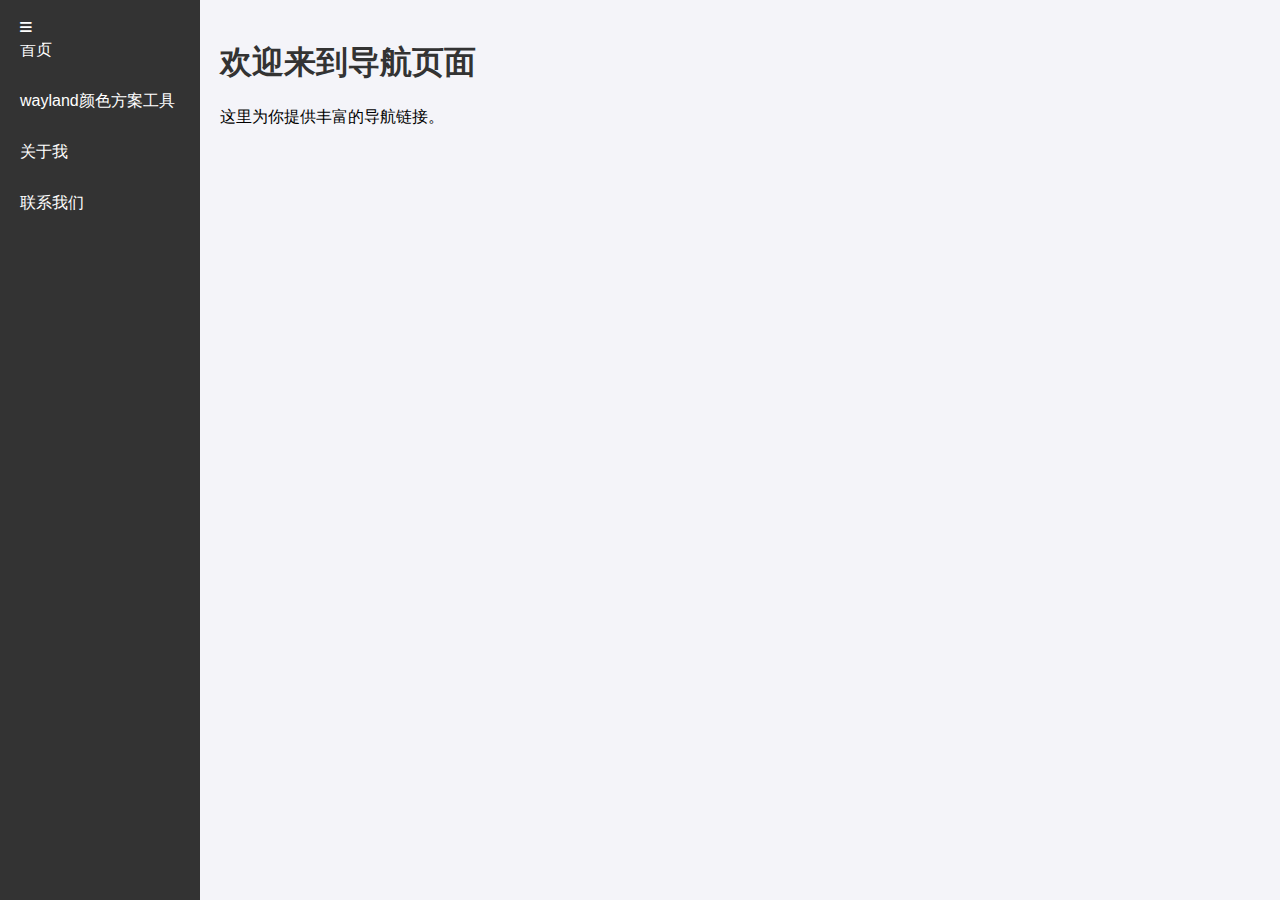
<file: pages/index.html>
<!DOCTYPE html>
<html lang="en">

<head>
    <meta charset="UTF-8">
    <meta name="viewport" content="width=device-width, initial-scale=1.0">
    <title>欢迎来到Linux的世界</title>
    <style>
        body {
            font-family: 'Inter', sans-serif;
            margin: 0;
            padding: 0;
            background-color: #f4f4f9;
            display: flex;
        }

        #nav-toggle {
            position: fixed;
            top: 10px;
            left: 10px;
            background-color: #333;
            color: white;
            border: none;
            padding: 10px;
            cursor: pointer;
            z-index: 10;
        }

        nav {
            background-color: #333;
            color: white;
            width: 200px;
            height: 100vh;
            position: fixed;
            top: 0;
            left: 0;
            transition: left 0.3s ease;
            z-index: 9;
        }

        nav ul {
            list-style-type: none;
            margin: 0;
            padding: 20px 0;
        }

        nav ul li {
            margin: 10px 0;
        }

        nav ul li a {
            color: white;
            text-decoration: none;
            display: block;
            padding: 10px 20px;
            transition: background-color 0.3s ease;
        }

        nav ul li a:hover {
            background-color: #555;
        }

        main {
            padding: 20px;
            flex-grow: 1;
            margin-left: 200px;
            transition: margin-left 0.3s ease;
        }

        h1 {
            color: #333;
        }

        @media (max-width: 768px) {
            nav {
                left: -200px;
            }

            main {
                margin-left: 0;
            }
        }

        .nav-hidden nav {
            left: -200px;
        }

        .nav-hidden main {
            margin-left: 0;
        }
    </style>
</head>

<body>
    <button id="nav-toggle">
        <i class="fa-solid fa-bars"></i>
    </button>
    <nav>
        <ul id="nav-links">
            <!-- 导航链接将通过 JavaScript 动态添加 -->
        </ul>
    </nav>
    <main>
        <h1>欢迎来到导航页面</h1>
        <p>这里为你提供丰富的导航链接。</p>
    </main>
    <script>
        const navLinks = [
            {
                "text": "首页",
                "url": "#"
            },
            {
                "text": "wayland颜色方案工具",
                "url": "color-schema/"
            },
            {
                "text": "关于我",
                "url": "#about"
            },
            {
                "text": "联系我们",
                "url": "#contact"
            }
        ];

        const navLinksList = document.getElementById('nav-links');
        navLinks.forEach(link => {
            const listItem = document.createElement('li');
            const anchor = document.createElement('a');
            anchor.href = link.url;
            anchor.textContent = link.text;
            listItem.appendChild(anchor);
            navLinksList.appendChild(listItem);
        });

        const navToggle = document.getElementById('nav-toggle');
        const body = document.body;
        navToggle.addEventListener('click', () => {
            body.classList.toggle('nav-hidden');
        });
    </script>
    <link href="https://cdnjs.cloudflare.com/ajax/libs/font-awesome/6.7.2/css/all.min.css" rel="stylesheet">
</body>

</html>
</file>
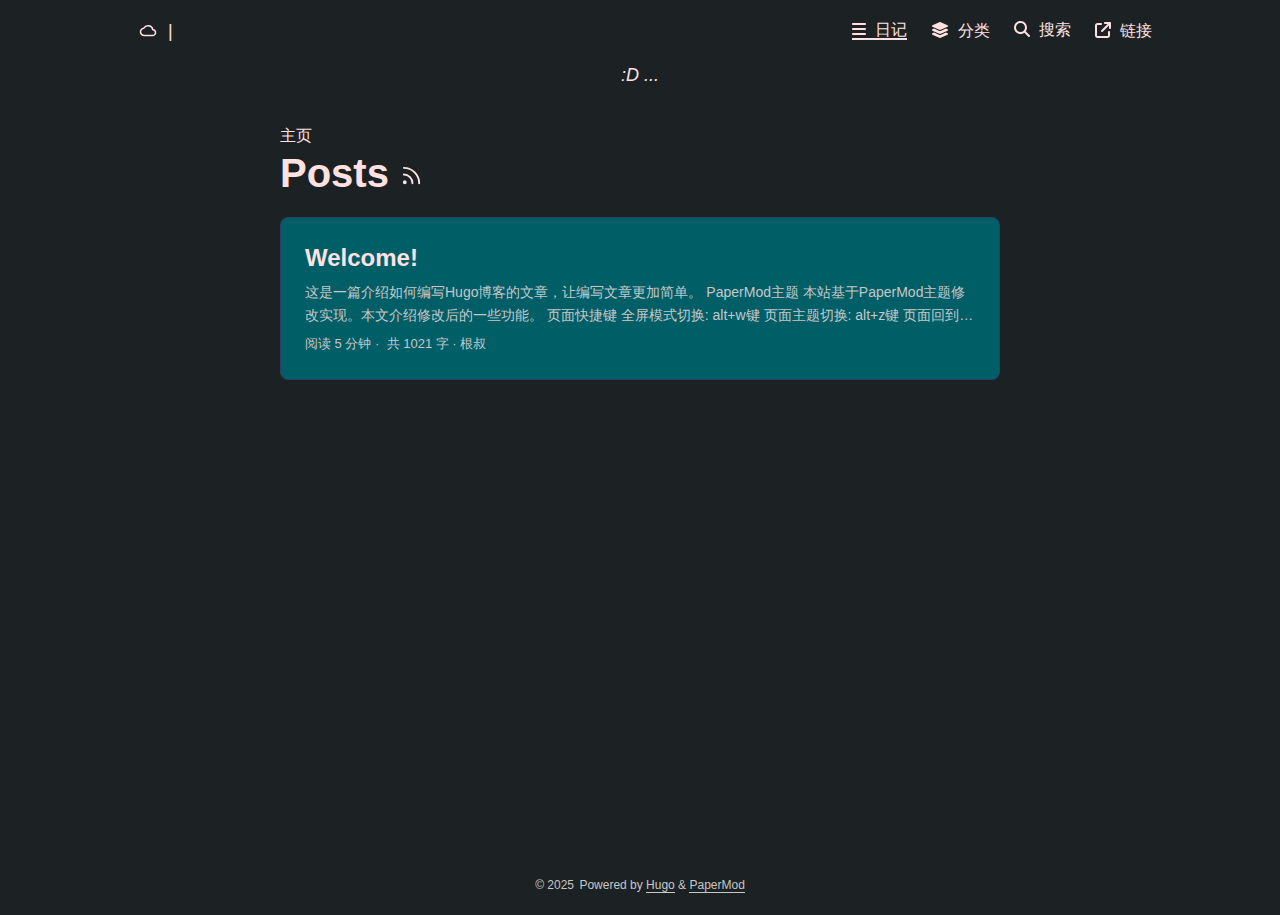
<file: posts/page/1/index.html>
<!doctype html><html lang=zh><head><title>https://switchtolinux.github.io/switchToLinux/posts/</title>
<link rel=canonical href=https://switchtolinux.github.io/switchToLinux/posts/><meta name=robots content="noindex"><meta charset=utf-8><meta http-equiv=refresh content="0; url=https://switchtolinux.github.io/switchToLinux/posts/"></head></html>
</file>
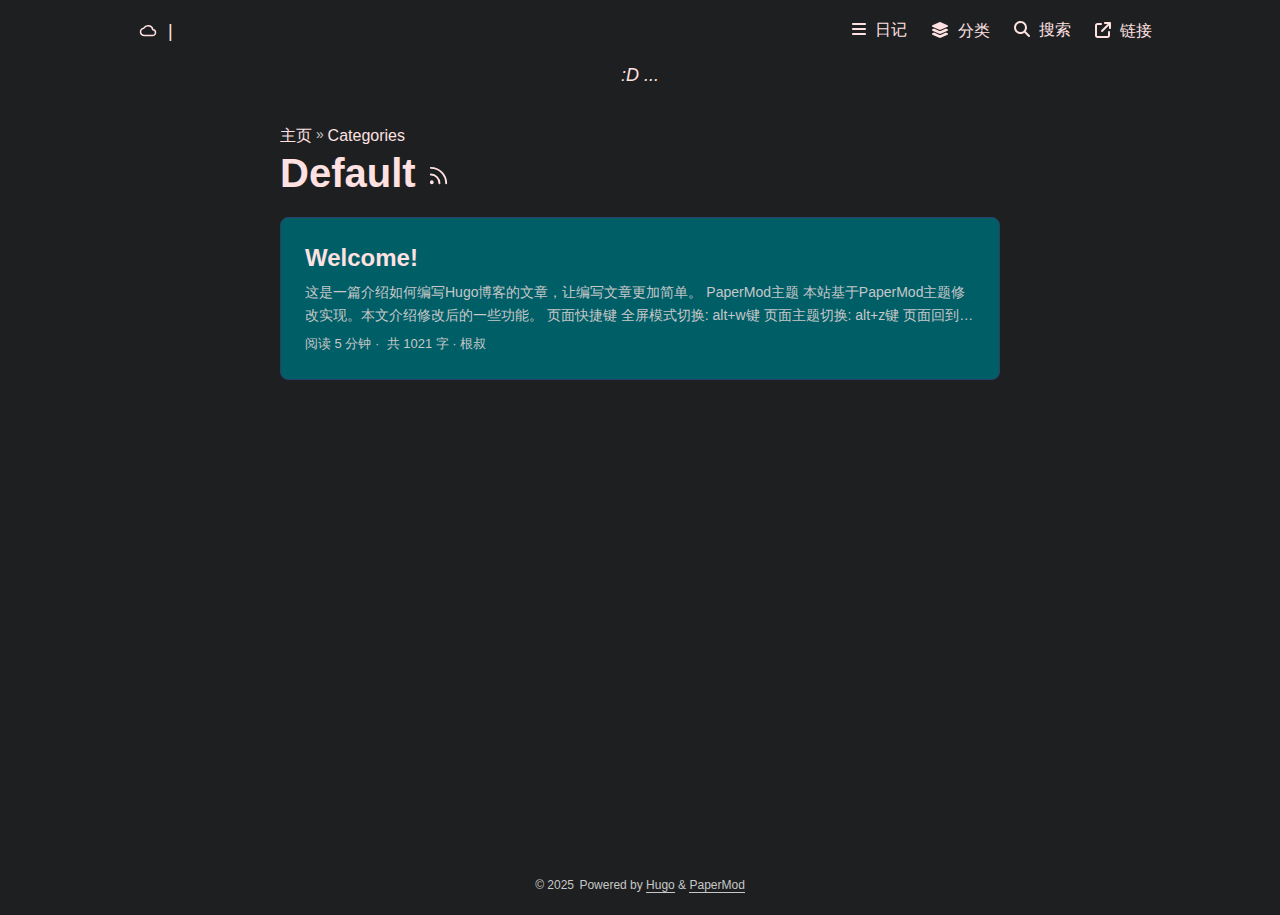
<file: categories/default/page/1/index.html>
<!doctype html><html lang=zh><head><title>https://switchtolinux.github.io/switchToLinux/categories/default/</title>
<link rel=canonical href=https://switchtolinux.github.io/switchToLinux/categories/default/><meta name=robots content="noindex"><meta charset=utf-8><meta http-equiv=refresh content="0; url=https://switchtolinux.github.io/switchToLinux/categories/default/"></head></html>
</file>
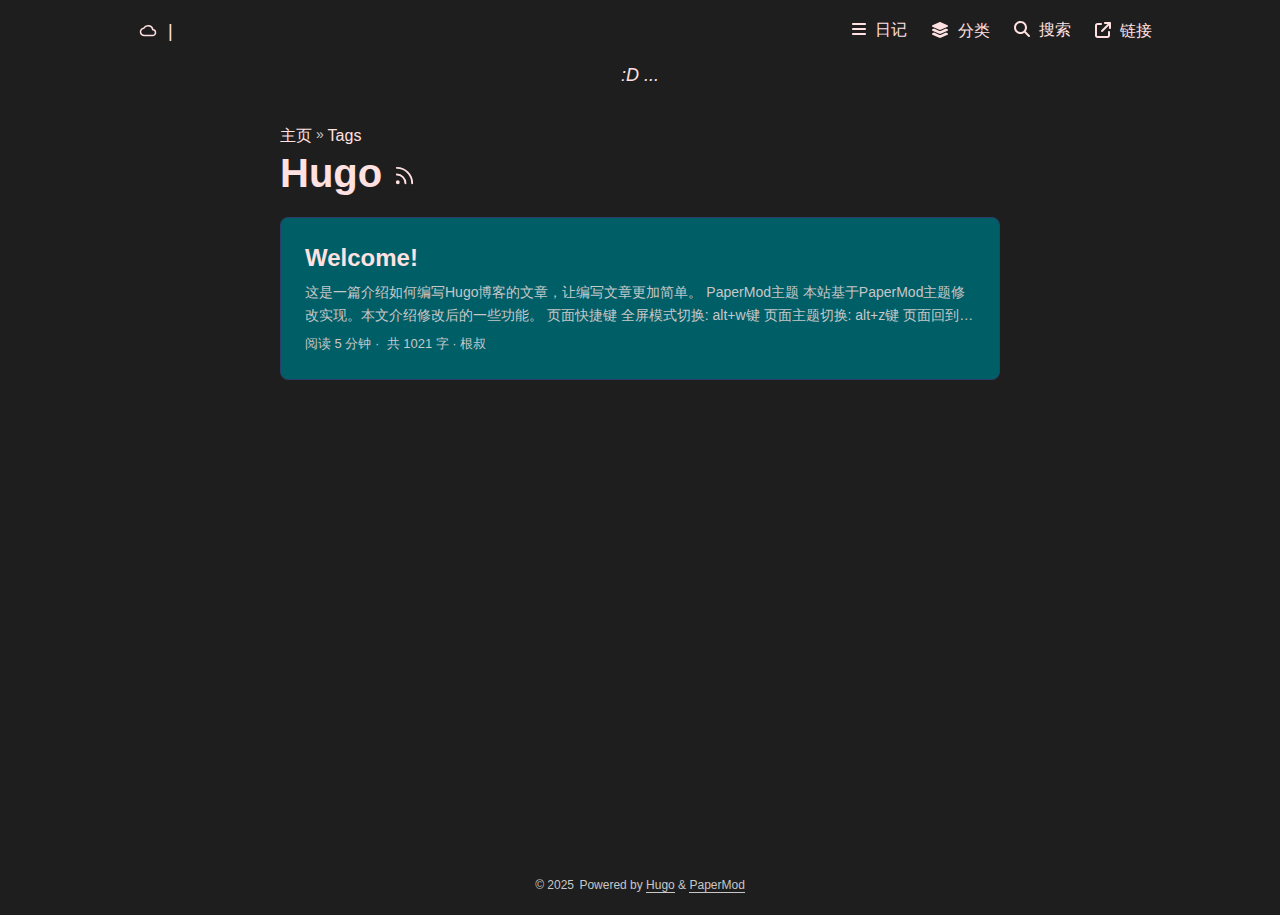
<file: tags/hugo/page/1/index.html>
<!doctype html><html lang=zh><head><title>https://switchtolinux.github.io/switchToLinux/tags/hugo/</title>
<link rel=canonical href=https://switchtolinux.github.io/switchToLinux/tags/hugo/><meta name=robots content="noindex"><meta charset=utf-8><meta http-equiv=refresh content="0; url=https://switchtolinux.github.io/switchToLinux/tags/hugo/"></head></html>
</file>
